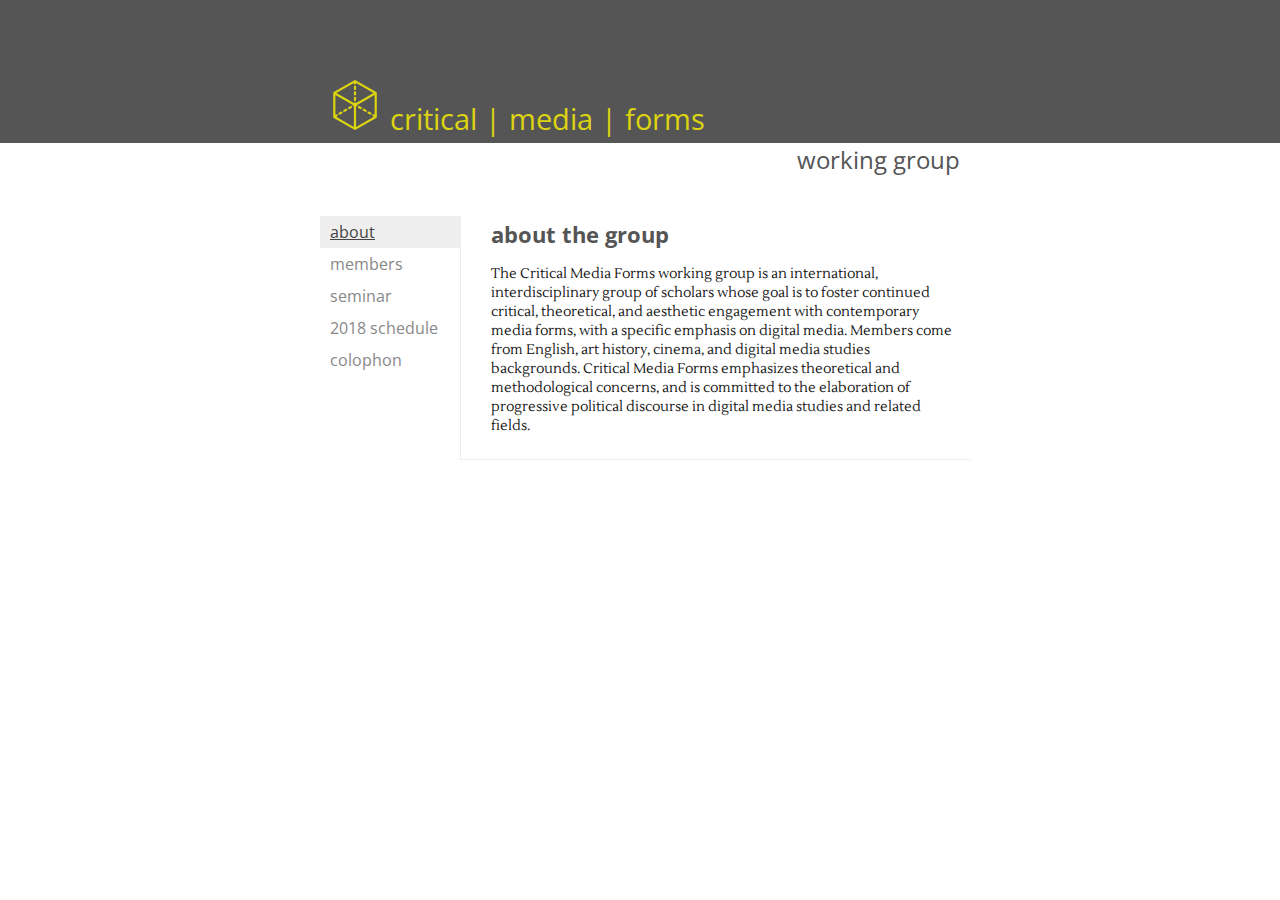
<file: index.html>
<!doctype html>

<html>
<head>
  <meta name="viewport" content="width=device-width, initial-scale=1" />

  <link href="https://fonts.googleapis.com/css?family=Lustria|Open+Sans" rel="stylesheet">
  <link href="./assets/css/styles.css" rel="stylesheet" />

  <title>Critical Media Forms Working Group</title>
</head>
<body>

<div id="topbar"></div>

<div id="main">
<div id="container">
    <div id="title">
        <img src="./assets/img/3d.svg" witdh="50px" height="50px" style="padding-right: 10px;" />critical | media | forms
    </div>

    <div id="subtitle">working group</div>

    <div id="the-flex">
    <div id="navigation">
        <div class="nav-item" id="this"><a href="index.html">About</a></div>
        <div class="nav-item"><a href="members.html">Members</a></div>
        <div class="nav-item"><a href="seminar.html">Seminar</a></div>
        <div class="nav-item"><a href="schedule.html">2018 Schedule</a></div>
        <div class="nav-item"><a href="colophon.html">Colophon</a></div>
    </div>

    <div id="content">
        <h1>about the group</h1>
        <p>The Critical Media Forms working group is an international, interdisciplinary group of scholars whose goal is to foster continued critical, theoretical, and aesthetic engagement with contemporary media forms, with a specific emphasis on digital media. Members come from English, art history, cinema, and digital media studies backgrounds. Critical Media Forms emphasizes theoretical and methodological concerns, and is committed to the elaboration of progressive political discourse in digital media studies and related fields.</p>
    </div>
    </div>
</div>
</div>

</body>
</html>
</file>
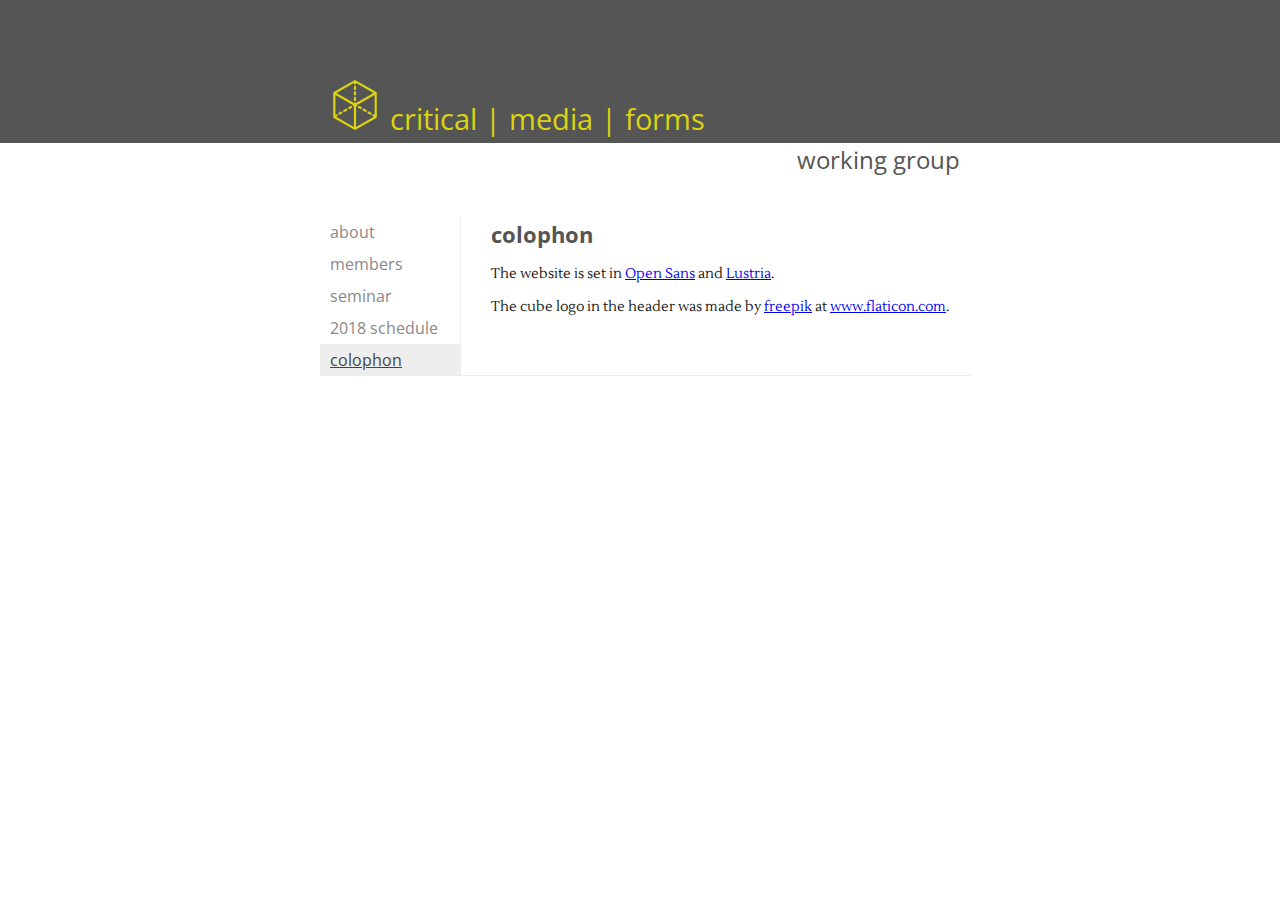
<file: colophon.html>
<!doctype html>

<html>
<head>
  <meta name="viewport" content="width=device-width, initial-scale=1" />

  <link href="https://fonts.googleapis.com/css?family=Lustria|Open+Sans" rel="stylesheet">
  <link href="./assets/css/styles.css" rel="stylesheet" />

  <title>Critical Media Forms Working Group</title>
</head>
<body>

<div id="topbar"></div>

<div id="main">
<div id="container">
    <div id="title">
        <img src="./assets/img/3d.svg" witdh="50px" height="50px" style="padding-right: 10px;" />critical | media | forms
    </div>

    <div id="subtitle">working group</div>

    <div id="the-flex">
    <div id="navigation">
        <div class="nav-item"><a href="index.html">About</a></div>
        <div class="nav-item"><a href="members.html">Members</a></div>
        <div class="nav-item"><a href="seminar.html">Seminar</a></div>
        <div class="nav-item"><a href="schedule.html">2018 Schedule</a></div>
        <div class="nav-item"  id="this"><a href="colophon.html">Colophon</a></div>
    </div>

    <div id="content">
        <h1>Colophon</h1>
        <p>The website is set in <a href="https://fonts.google.com/specimen/Open+Sans">Open Sans</a> and <a href="https://fonts.google.com/specimen/Lustria">Lustria</a>.</p>

        <p>The cube logo in the header was made by <a href="http://www.freepik.com">freepik</a> at <a href="https://www.flaticon.com">www.flaticon.com</a>.
        </p>
    </div>
    </div>
</div>
</div>

</body>
</html>
</file>
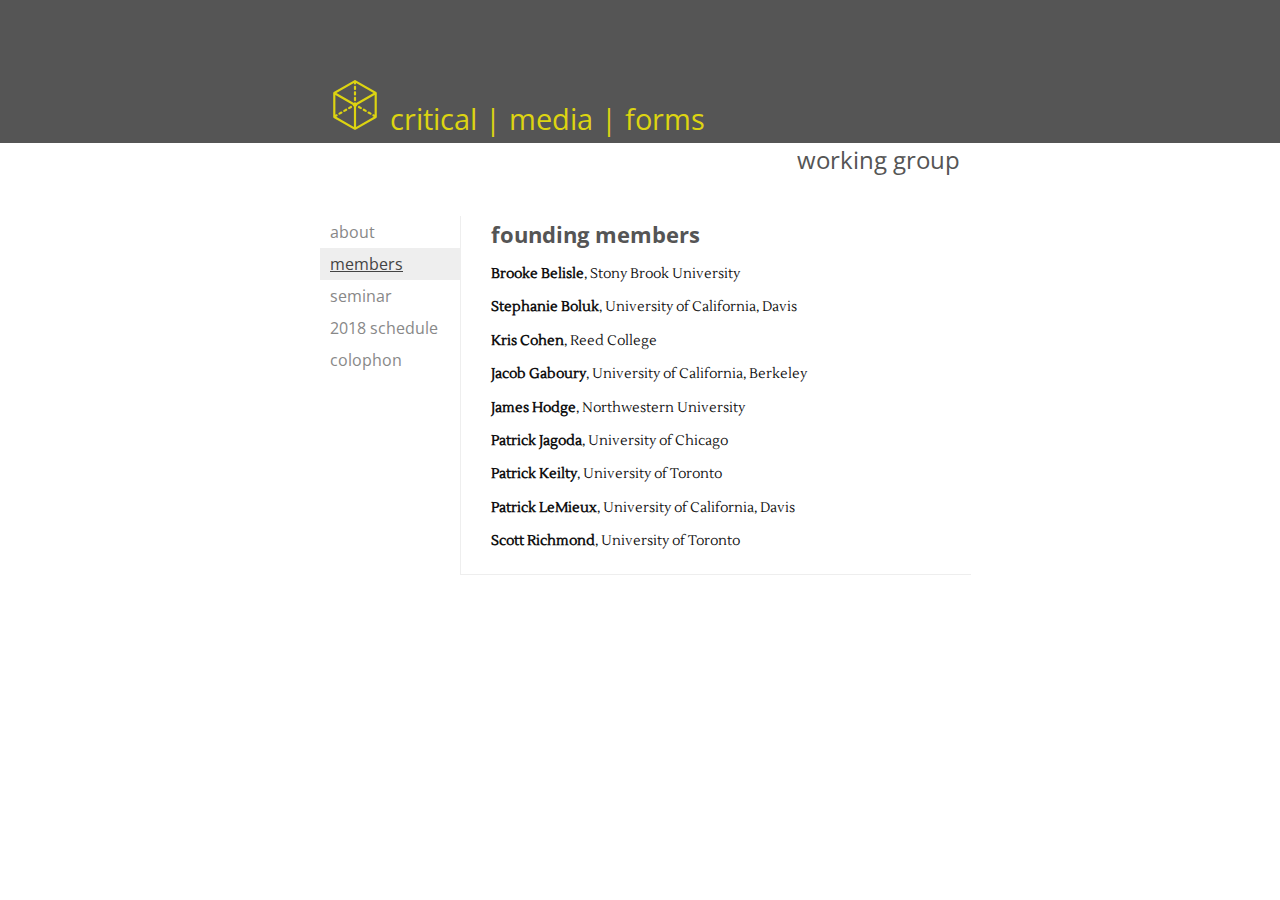
<file: members.html>
<!doctype html>

<html>
<head>
  <meta name="viewport" content="width=device-width, initial-scale=1" />

  <link href="https://fonts.googleapis.com/css?family=Lustria|Open+Sans" rel="stylesheet">
  <link href="./assets/css/styles.css" rel="stylesheet" />

  <title>Critical Media Forms Working Group</title>
</head>
<body>

<div id="topbar"></div>

<div id="main">
<div id="container">
    <div id="title">
        <img src="./assets/img/3d.svg" witdh="50px" height="50px" style="padding-right: 10px;" />critical | media | forms
    </div>

    <div id="subtitle">working group</div>

    <div id="the-flex">
    <div id="navigation">
        <div class="nav-item"><a href="index.html">About</a></div>
        <div class="nav-item" id="this"><a href="members.html">Members</a></div>
        <div class="nav-item"><a href="seminar.html">Seminar</a></div>
        <div class="nav-item"><a href="schedule.html">2018 Schedule</a></div>
        <div class="nav-item"><a href="colophon.html">Colophon</a></div>
    </div>

    <div id="content">
<h1>Founding Members</h1>

<p><b>Brooke Belisle</b>, Stony Brook University</p>

<p><b>Stephanie Boluk</b>, University of California, Davis</p>

<p><b>Kris Cohen</b>, Reed College</p>

<p><b>Jacob Gaboury</b>, University of California, Berkeley</p>

<p><b>James Hodge</b>, Northwestern University</p>

<p><b>Patrick Jagoda</b>, University of Chicago</p>

<p><b>Patrick Keilty</b>, University of Toronto</p>

<p><b>Patrick LeMieux</b>, University of California, Davis</p>

<p><b>Scott Richmond</b>, University of Toronto</p>
    </div>
    </div>
</div>
</div>

</body>
</html>
</file>
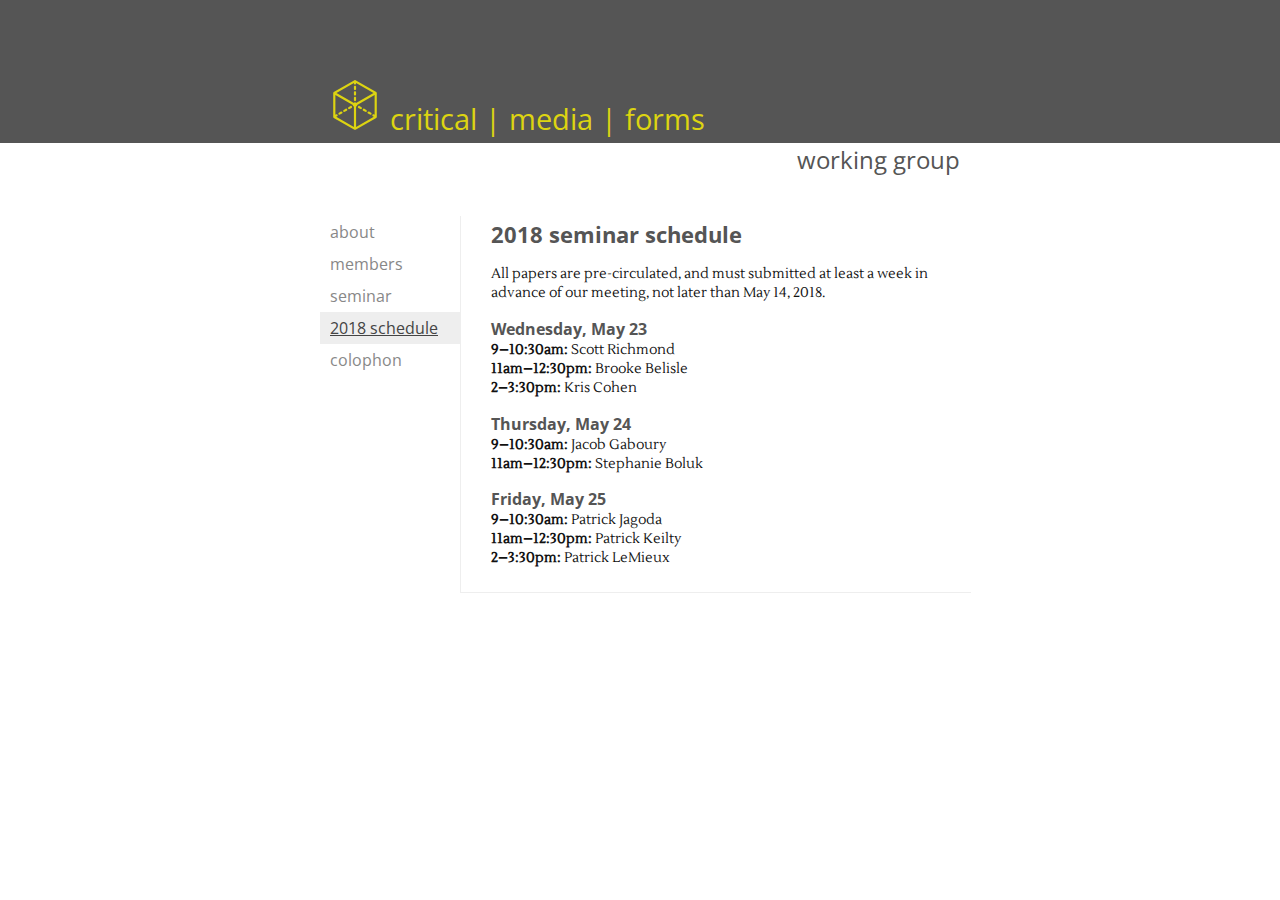
<file: schedule.html>
<!doctype html>

<html>
<head>
  <meta name="viewport" content="width=device-width, initial-scale=1" />

  <link href="https://fonts.googleapis.com/css?family=Lustria|Open+Sans" rel="stylesheet">
  <link href="./assets/css/styles.css" rel="stylesheet" />

  <title>Critical Media Forms Working Group</title>
</head>
<body>

<div id="topbar"></div>

<div id="main">
<div id="container">
    <div id="title">
        <img src="./assets/img/3d.svg" witdh="50px" height="50px" style="padding-right: 10px;" />critical | media | forms
    </div>

    <div id="subtitle">working group</div>

    <div id="the-flex">
    <div id="navigation">
        <div class="nav-item"><a href="index.html">About</a></div>
        <div class="nav-item"><a href="members.html">Members</a></div>
        <div class="nav-item"><a href="seminar.html">Seminar</a></div>
        <div class="nav-item" id="this"><a href="schedule.html">2018 Schedule</a></div>
        <div class="nav-item"><a href="colophon.html">Colophon</a></div>
    </div>

    <div id="content">
<h1>2018 Seminar Schedule</h1>
All papers are pre-circulated, and must submitted at least a week in advance of our meeting, not later than May 14, 2018.

      <h2>Wednesday, May 23</h2>
      <p>
        <b>9&ndash;10:30am:</b> Scott Richmond<br />
        <b>11am&ndash;12:30pm:</b> Brooke Belisle<br />
        <b>2&ndash;3:30pm:</b> Kris Cohen<br />
      </p>

      <h2>Thursday, May 24</h2>
      <p>
        <b>9&ndash;10:30am:</b> Jacob Gaboury<br />
        <b>11am&ndash;12:30pm:</b> Stephanie Boluk<br />
      </p>


      <h2>Friday, May 25</h2>
      <p>
        <b>9&ndash;10:30am:</b> Patrick Jagoda<br />
        <b>11am&ndash;12:30pm:</b> Patrick Keilty<br />
        <b>2&ndash;3:30pm:</b> Patrick LeMieux<br />
      </p>

    </div>
    </div>
</div>
</div>

</body>
</html>
</file>
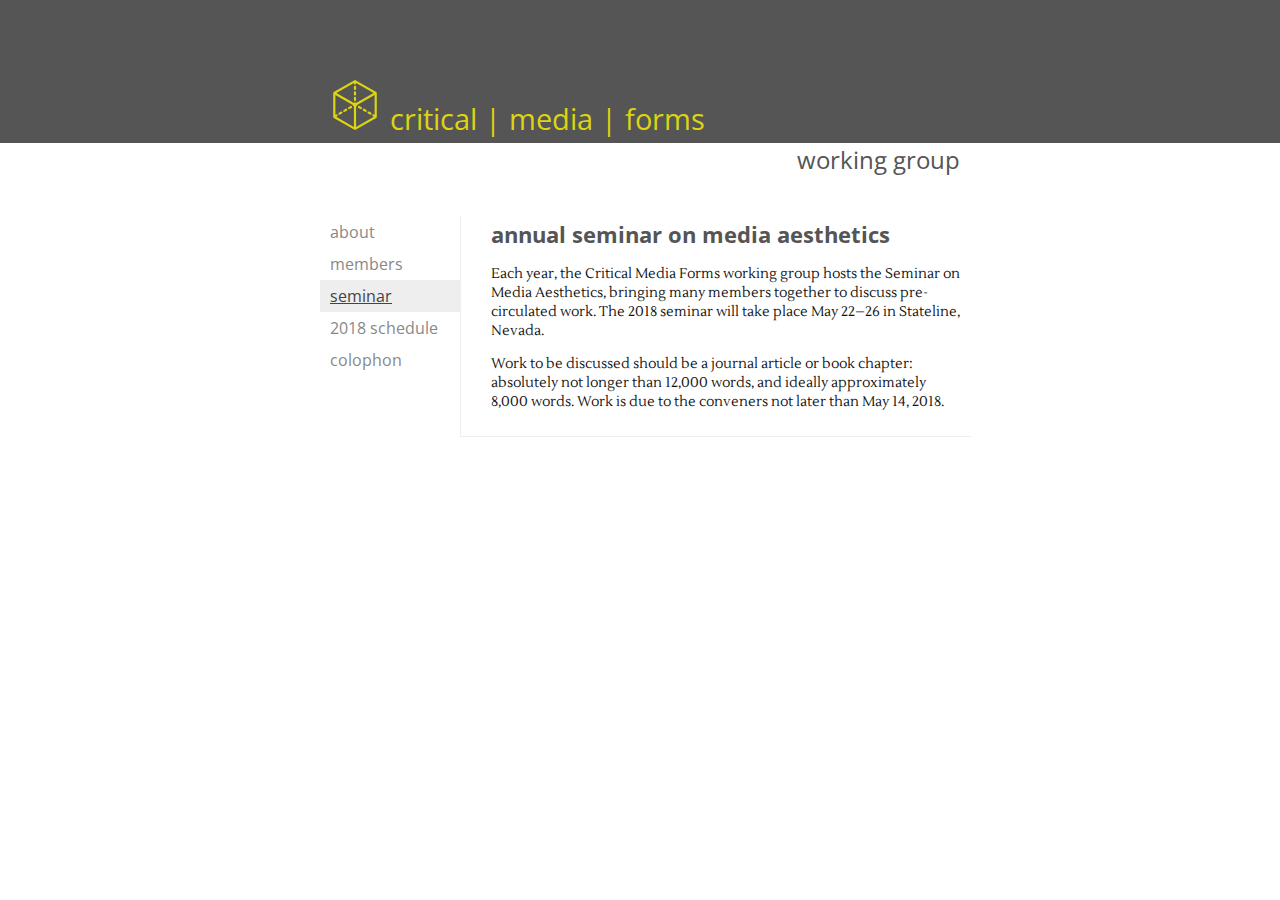
<file: seminar.html>
<!doctype html>

<html>
<head>
  <meta name="viewport" content="width=device-width, initial-scale=1" />

  <link href="https://fonts.googleapis.com/css?family=Lustria|Open+Sans" rel="stylesheet">
  <link href="./assets/css/styles.css" rel="stylesheet" />

  <title>Critical Media Forms Working Group</title>
</head>
<body>

<div id="topbar"></div>

<div id="main">
<div id="container">
    <div id="title">
        <img src="./assets/img/3d.svg" witdh="50px" height="50px" style="padding-right: 10px;" />critical | media | forms
    </div>

    <div id="subtitle">working group</div>

    <div id="the-flex">
    <div id="navigation">
        <div class="nav-item"><a href="index.html">About</a></div>
        <div class="nav-item"><a href="members.html">Members</a></div>
        <div class="nav-item" id="this"><a href="seminar.html">Seminar</a></div>
        <div class="nav-item"><a href="schedule.html">2018 Schedule</a></div>
        <div class="nav-item"><a href="colophon.html">Colophon</a></div>
    </div>

    <div id="content">
<h1>Annual Seminar on Media Aesthetics</h1>

<p>Each year, the Critical Media Forms working group hosts the Seminar on Media Aesthetics, bringing many members together to discuss pre-circulated work. The 2018 seminar will take place May 22&ndash;26 in Stateline, Nevada.</p>

<p>Work to be discussed should be a journal article or book chapter: absolutely not longer than 12,000 words, and ideally approximately 8,000 words. Work is due to the conveners not later than May 14, 2018.</p>
    </div>
    </div>
</div>
</div>

</body>
</html>
</file>
<file: assets/css/styles.css>
html,
body {
    height: 100%;
}

body {
    margin: 0;
}

h1 {
    font-family: 'Open Sans', sans-serif;
    text-transform: lowercase;
    font-size: 1.5em;
    color: #555555;
}

h2 {
    font-family: 'Open Sans', sans-serif;
    font-size: 1.1em;
    color: #555555;
    margin-top: 1em;
    margin-bottom: 0px;
}

p {
    margin-top: 0;
}

#topbar {
    width: 100%;
    height: 143px;
    background-color: #555555;
    z-index: 0;
    position: absolute;
    left: 0;
    top: 0;
}

#main {
    display: flex;
    height: 100%;
    width: 100%;
    align-items: center;
    justify-content: center;
    position: relative;
    z-index: 5;
}

#container {
    display: flex;
    flex-flow: column;
    min-height: 100%;
    max-width: 640px;
}

#title {
    font-family: 'Open Sans', sans-serif;
    font-size: 1.8em;
    color: #ddd411;
    margin-top: 80px;
    padding-left: 10px;
    margin-bottom: 5px;
    width: 100%;
    min-height: 50px;
    vertical-align: text-bottom;
}

#subtitle {
    color: #555555;
    font-size: 1.5em;
    width: 100%;
    text-align: right;
    font-family: 'Open Sans', sans-serif;
    margin-top: 0px;
    margin-bottom: 20px;
}

#the-flex {
    display: flex;
    flex-flow: row;
    min-width: 640px;
    flex-shrink: 0;
}

#content {
    font-family: 'Lustria', serif;
    font-size: 0.9em;
    color: #111111;
    padding: 10px;
    padding-left: 30px;
    min-width: 470px;
    flex-grow: 1;
    border-bottom: solid 1px;
    border-color: #eeeeee;
}

#navigation {
    font-family: 'Open Sans', serif;
    text-transform: lowercase;
    font-size: 1em;
    color: #888888;
    margin-top: 20px;
    padding-left: 0px;
    padding-right: 0px;
    border-right: 1px solid;
    border-color: #eeeeee;
    min-width: 140px;
}

.nav-item {
    border-color: #eeeeee;
    padding-left: 10px;
    border-bottom: 1px;
    line-height: 2em;
}

#navigation a {
    text-decoration: none;
    color: inherit;
}

#navigation a:hover {
    text-decoration: underline solid;
}

#navigation > #this {
    text-decoration: underline solid;
    background-color: #eeeeee;
    color: #444444;
}

@media all and (max-width: 640px) {
    #content {
        min-width: 0px;
    }

    #navigation {
        min-width: 0px;
    }

    #the-flex {
        flex-direction: column;
        min-width: 0;
    }
}
</file>
